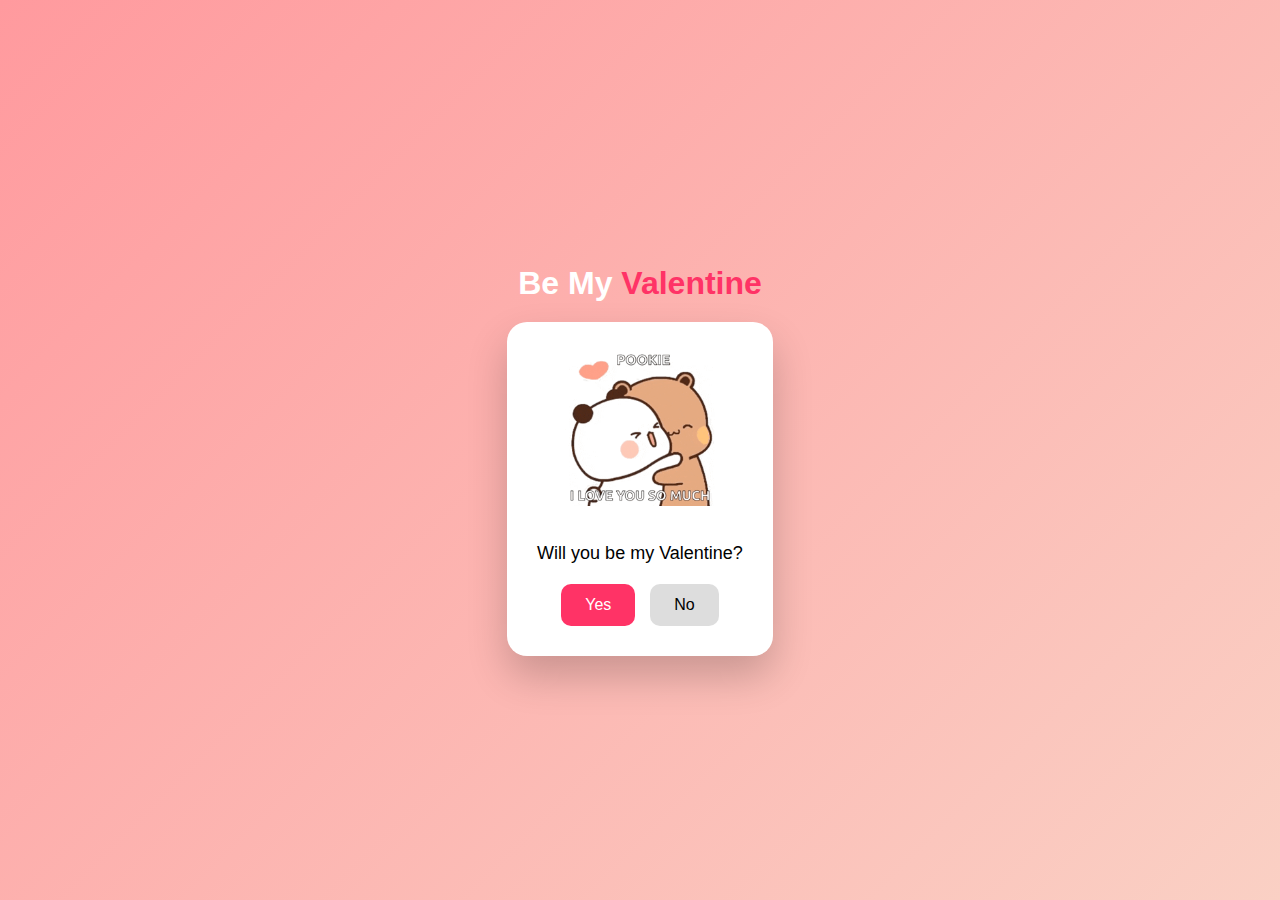
<file: Index.html>
<!DOCTYPE html>
<html lang="en">
<head>
  <meta charset="UTF-8">
  <title>Be My Valentine</title>
  <link rel="stylesheet" href="style.css">
</head>
<body>

  <h1>Be My <span>Valentine</span></h1>

  <div class="card">
    <img src="bear.gif" alt="cute bear">

    <p>Will you be my Valentine?</p>

    <div class="buttons">
      <button class="yes-button" onclick="handleYesClick()">Yes</button>
      <button class="no-button" onclick="handleNoClick()">No</button>
    </div>
  </div>

  <script src="script.js"></script>
</body>
</html>
</file>
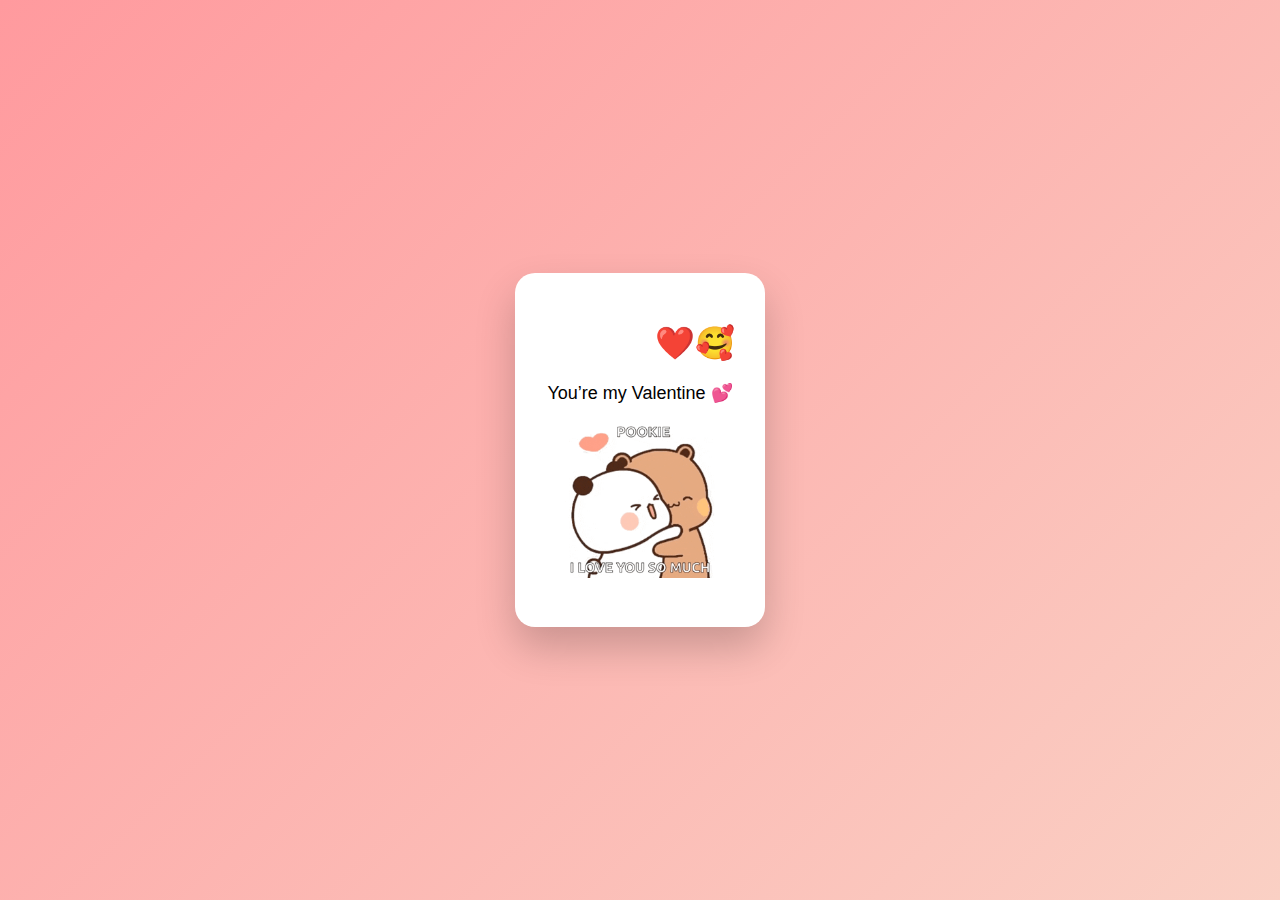
<file: yes.html>
<!DOCTYPE html>
<html lang="en">
<head>
  <meta charset="UTF-8">
  <title>YAY</title>
  <link rel="stylesheet" href="style.css">
</head>
<body>

  <div class="card">
    <h1>YAYYY ❤️🥰</h1>
    <p>You’re my Valentine 💕</p>
    <img src="bear.gif" width="150">
  </div>

</body>
</html>
</file>
<file: style.css>
body {
  font-family: 'Arial', sans-serif;
  background: linear-gradient(135deg, #ff9a9e, #fad0c4);
  height: 100vh;
  display: flex;
  flex-direction: column;
  align-items: center;
  justify-content: center;
  margin: 0;
}

h1 {
  color: #fff;
  margin-bottom: 20px;
}

h1 span {
  color: #ff3366;
}

.card {
  background: white;
  padding: 30px;
  border-radius: 20px;
  text-align: center;
  box-shadow: 0 20px 40px rgba(0,0,0,0.2);
}

.card img {
  width: 150px;
  margin-bottom: 15px;
}

.card p {
  font-size: 18px;
  margin-bottom: 20px;
}

.buttons {
  display: flex;
  gap: 15px;
  justify-content: center;
}

button {
  border: none;
  padding: 12px 24px;
  font-size: 16px;
  border-radius: 10px;
  cursor: pointer;
  transition: 0.2s ease;
}

.yes-button {
  background: #ff3366;
  color: white;
}

.no-button {
  background: #ddd;
}
</file>
